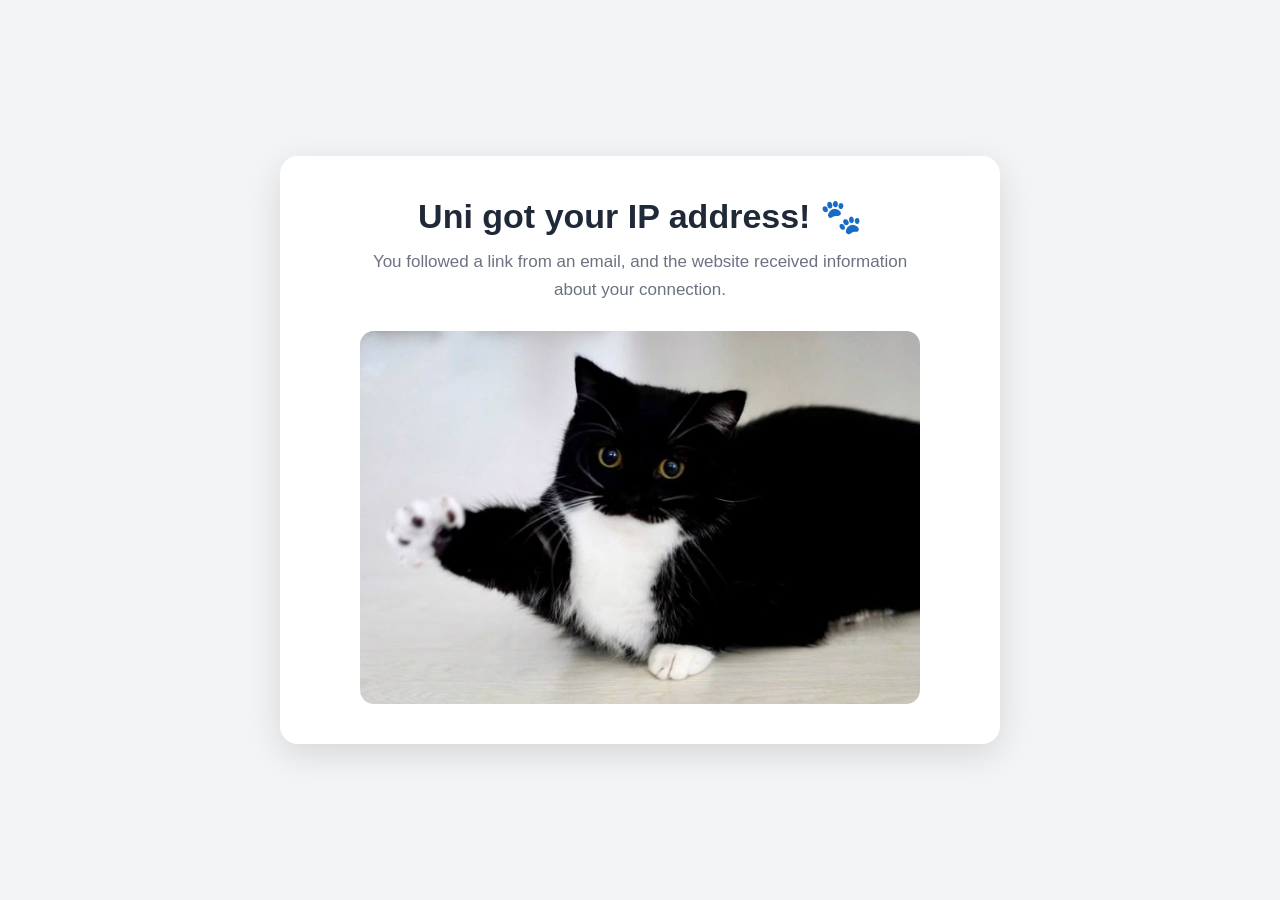
<file: templates/index.html>
<!DOCTYPE html>
<html lang="en">
<head>
    <meta charset="UTF-8">
    <meta name="viewport" content="width=device-width, initial-scale=1.0">

    <title>Uni Found You</title>

    <link
        rel="stylesheet"
        href="/static/style.css"
    >
</head>

<body>

    <main class="card">

        <h1>Uni got your IP address! 🐾</h1>

        <p class="subtitle">
            You followed a link from an email, and the website received
            information about your connection.
        </p>

        <img
            src="/static/uni.jpeg"
            alt="Uni the cat"
            class="cat-image"
        >

       
    </main>

</body>
</html>
</file>
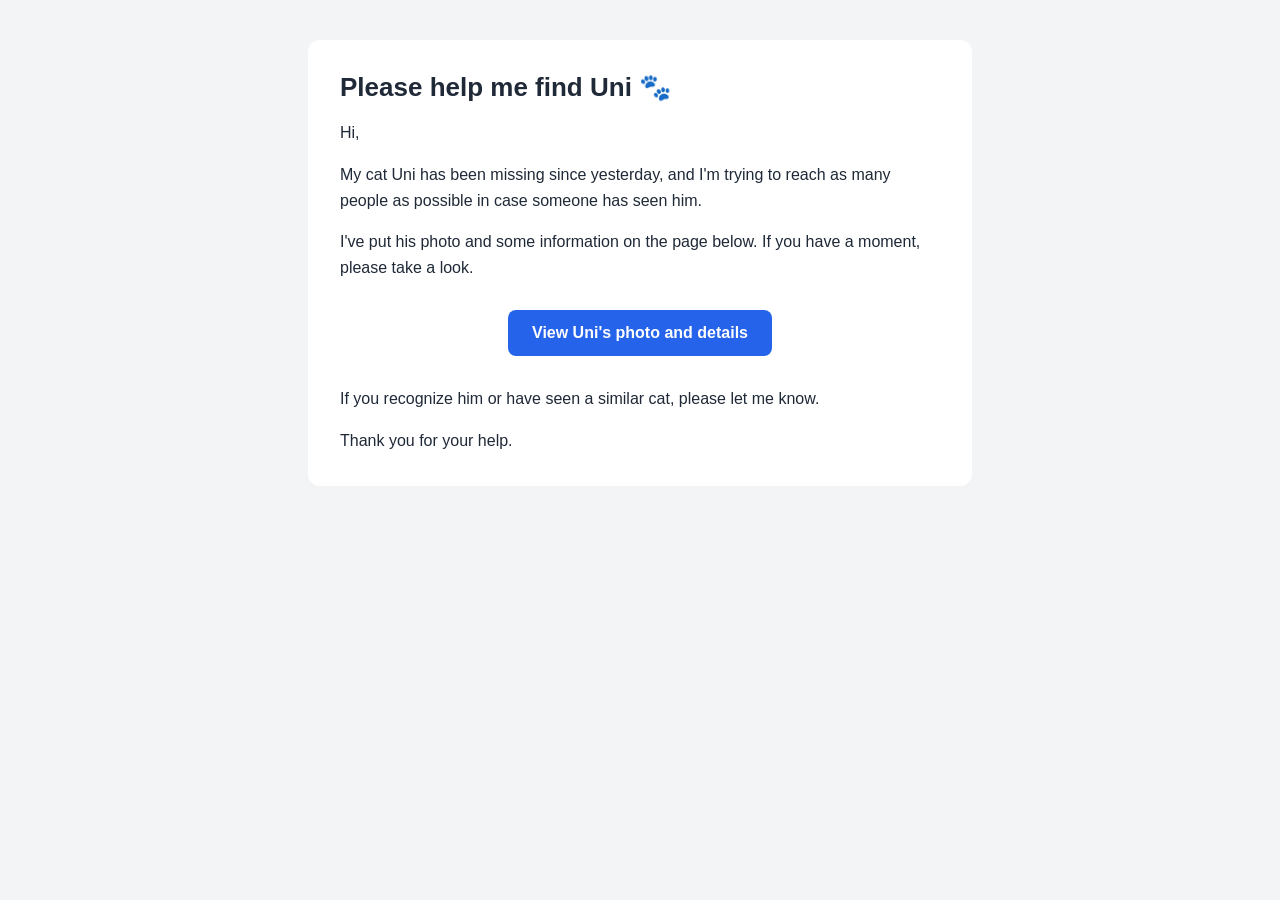
<file: email/template.html>
<!DOCTYPE html>
<html lang="en">
<head>
    <meta charset="UTF-8">
    <title>Please help me find Uni</title>
</head>

<body style="
    margin: 0;
    padding: 40px 20px;
    background-color: #f3f4f6;
    font-family: Arial, Helvetica, sans-serif;
    color: #1f2937;
">

    <div style="
        max-width: 600px;
        margin: 0 auto;
        background-color: white;
        padding: 32px;
        border-radius: 12px;
    ">

        <h1 style="
            margin-top: 0;
            font-size: 26px;
        ">
            Please help me find Uni 🐾
        </h1>

        <p style="
            font-size: 16px;
            line-height: 1.6;
        ">
            Hi,
        </p>

        <p style="
            font-size: 16px;
            line-height: 1.6;
        ">
            My cat Uni has been missing since yesterday, and I'm trying
            to reach as many people as possible in case someone has seen him.
        </p>

        <p style="
            font-size: 16px;
            line-height: 1.6;
        ">
            I've put his photo and some information on the page below.
            If you have a moment, please take a look.
        </p>

        <div style="text-align: center; margin: 30px 0;">

            <a
                href="https://phishing-demo-8cxk.onrender.com"
                style="
                    display: inline-block;
                    padding: 14px 24px;
                    background-color: #2563eb;
                    color: white;
                    text-decoration: none;
                    border-radius: 8px;
                    font-weight: bold;
                "
            >
                View Uni's photo and details
            </a>

        </div>

        <p style="
            font-size: 16px;
            line-height: 1.6;
        ">
            If you recognize him or have seen a similar cat, please let me know.
        </p>

        <p style="
            font-size: 16px;
            line-height: 1.6;
            margin-bottom: 0;
        ">
            Thank you for your help.
        </p>

    </div>

</body>
</html>
</file>
<file: static/style.css>
* {
    box-sizing: border-box;
}

body {
    margin: 0;
    min-height: 100vh;

    display: flex;
    justify-content: center;
    align-items: center;

    font-family: Arial, Helvetica, sans-serif;

    background: #f3f4f6;
    color: #1f2937;
}

.card {
    width: 90%;
    max-width: 720px;

    background: white;

    padding: 40px;

    border-radius: 18px;

    text-align: center;

    box-shadow: 0 10px 35px rgba(0, 0, 0, 0.12);
}

h1 {
    margin: 0 0 12px;

    font-size: 34px;
}

.subtitle {
    max-width: 580px;

    margin: 0 auto 28px;

    color: #6b7280;

    font-size: 17px;
    line-height: 1.6;
}

.cat-image {
    width: 100%;
    max-width: 560px;

    display: block;

    margin: 0 auto;

    border-radius: 14px;
}

@media (max-width: 600px) {

    .card {
        padding: 24px;
    }

    h1 {
        font-size: 27px;
    }

    .subtitle {
        font-size: 15px;
    }
}
</file>
